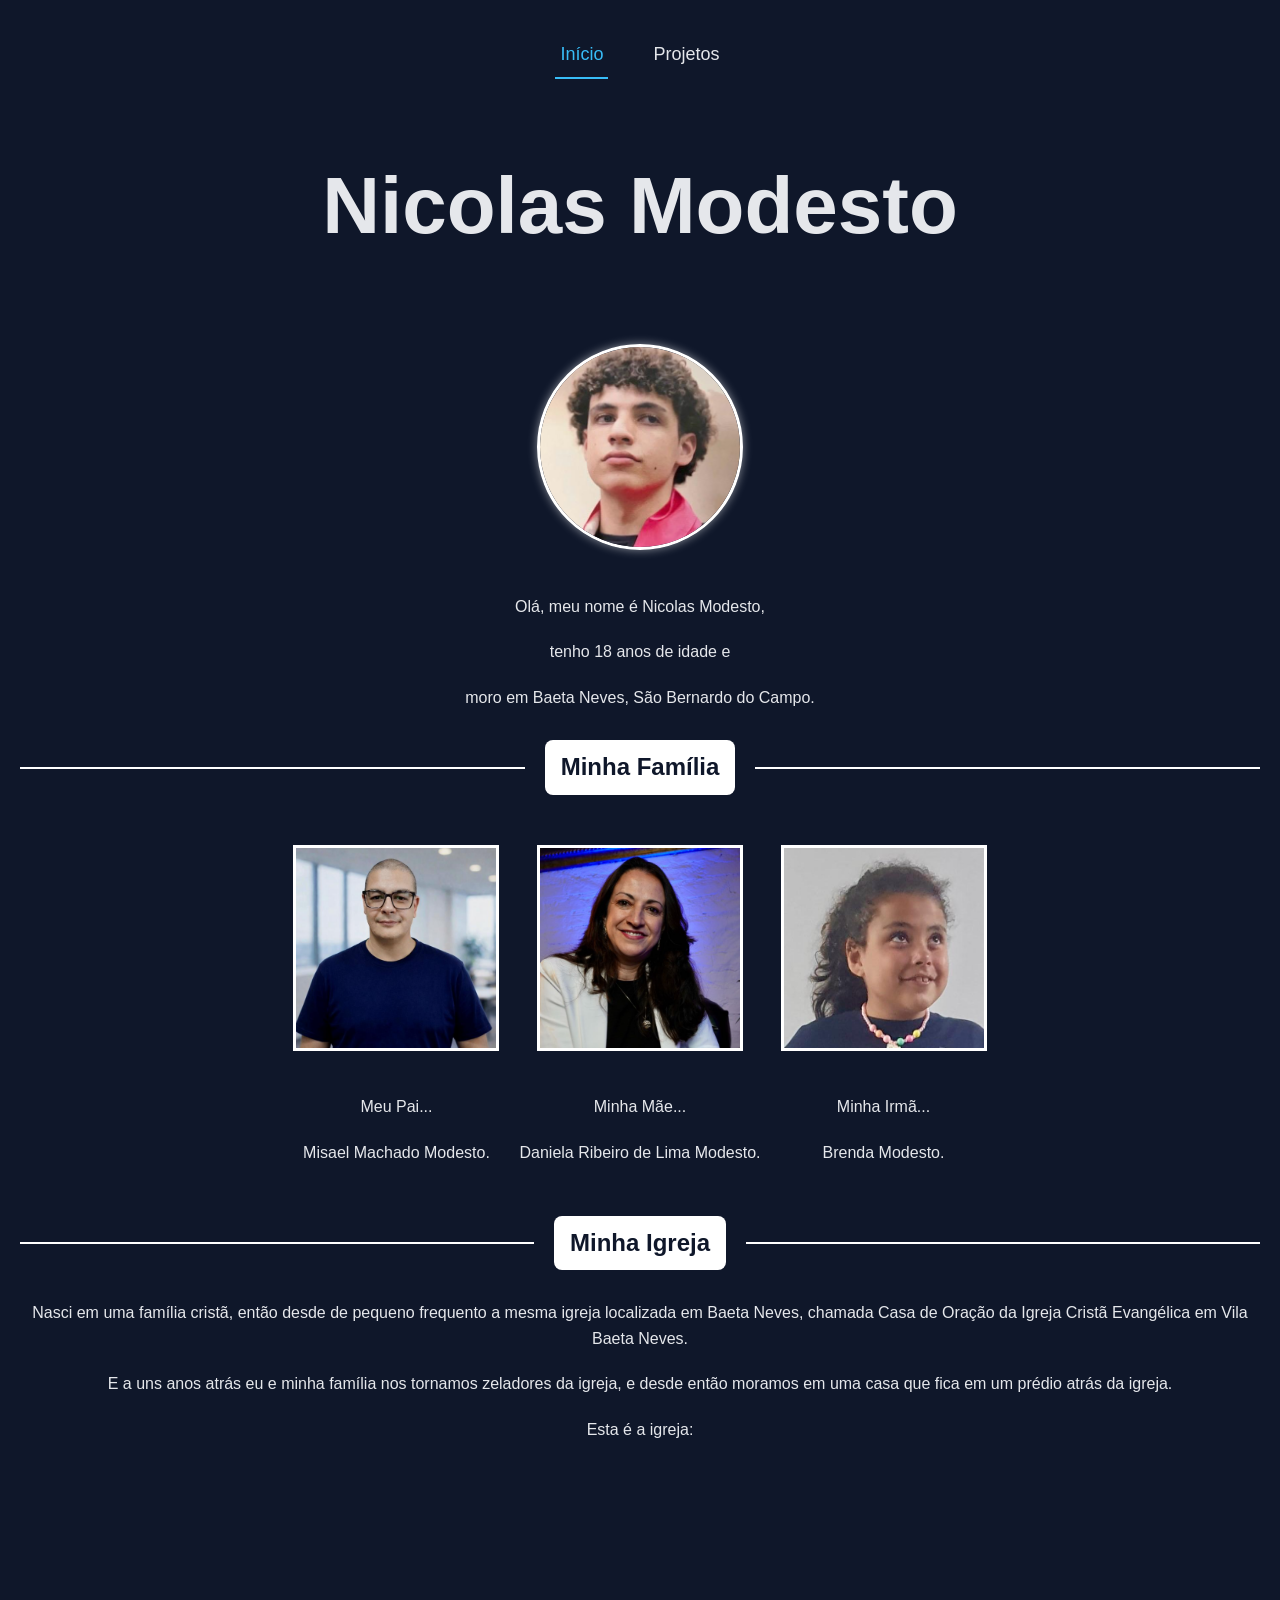
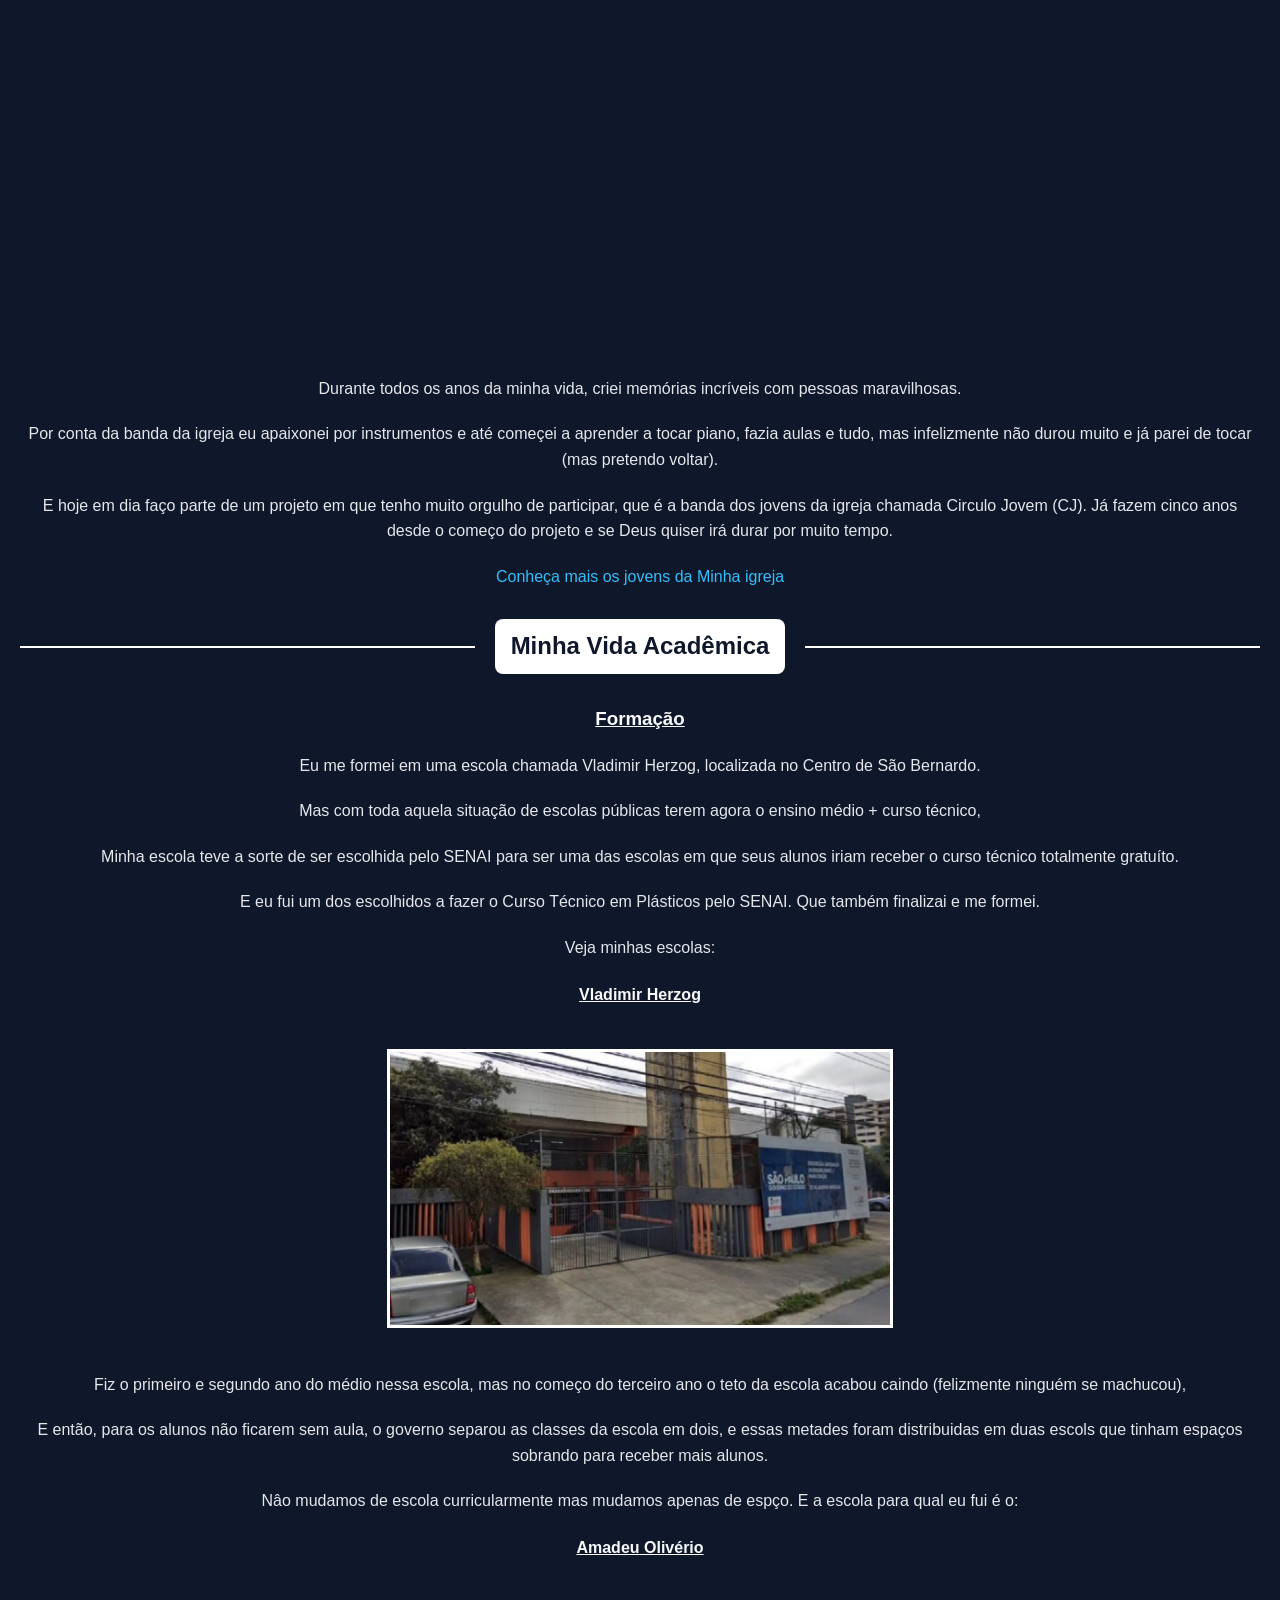
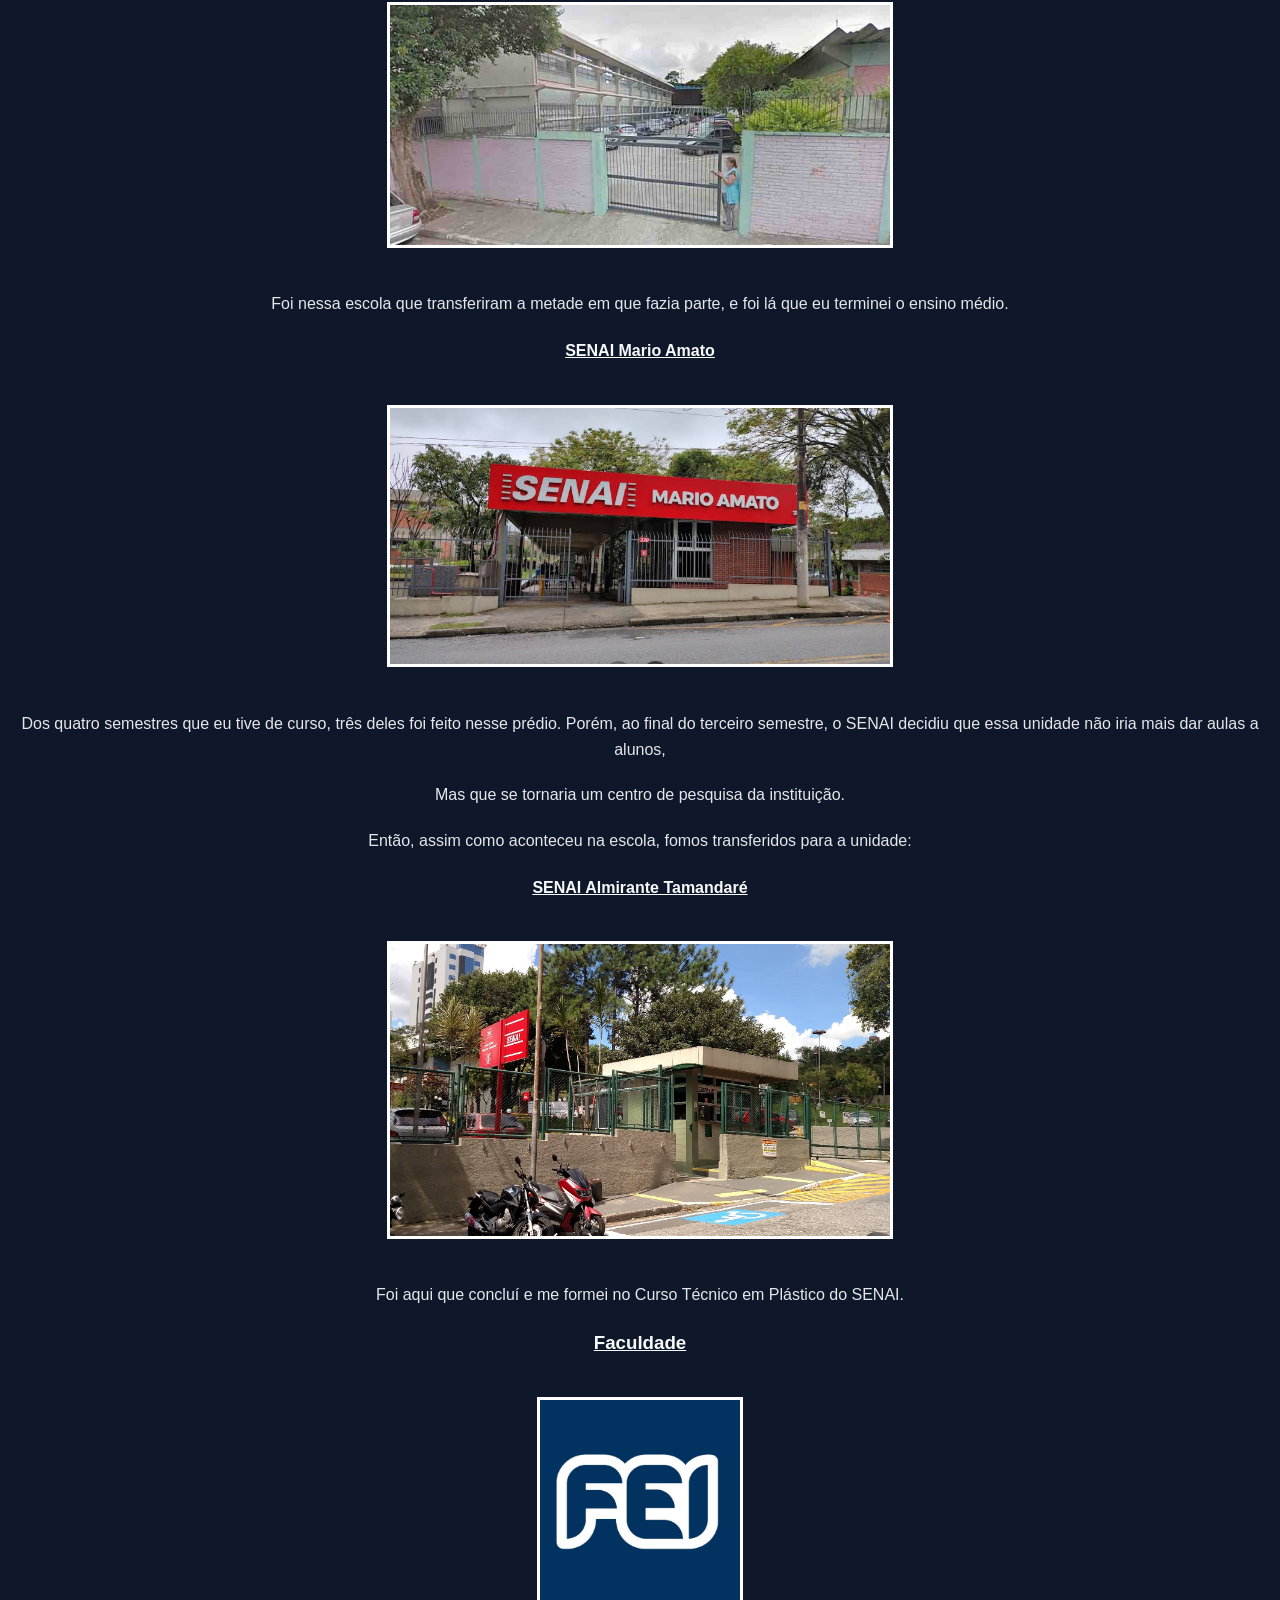
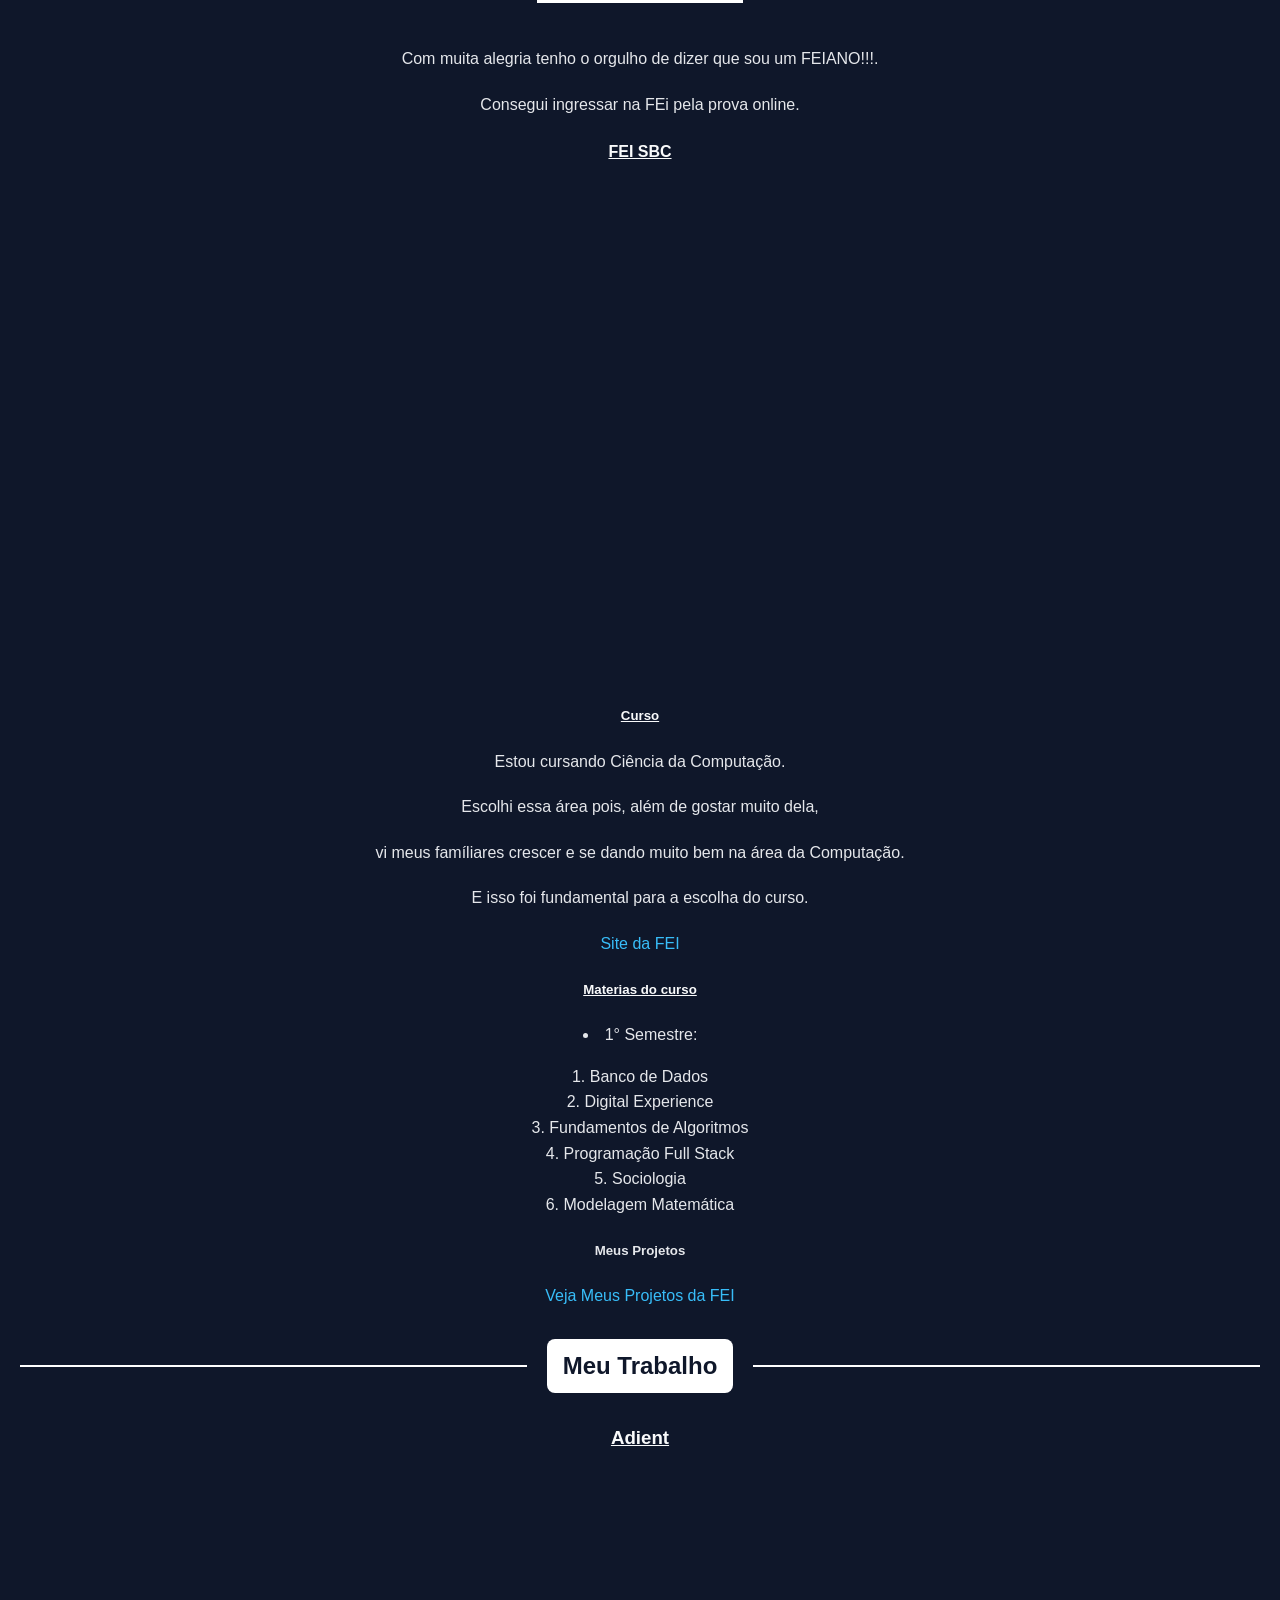
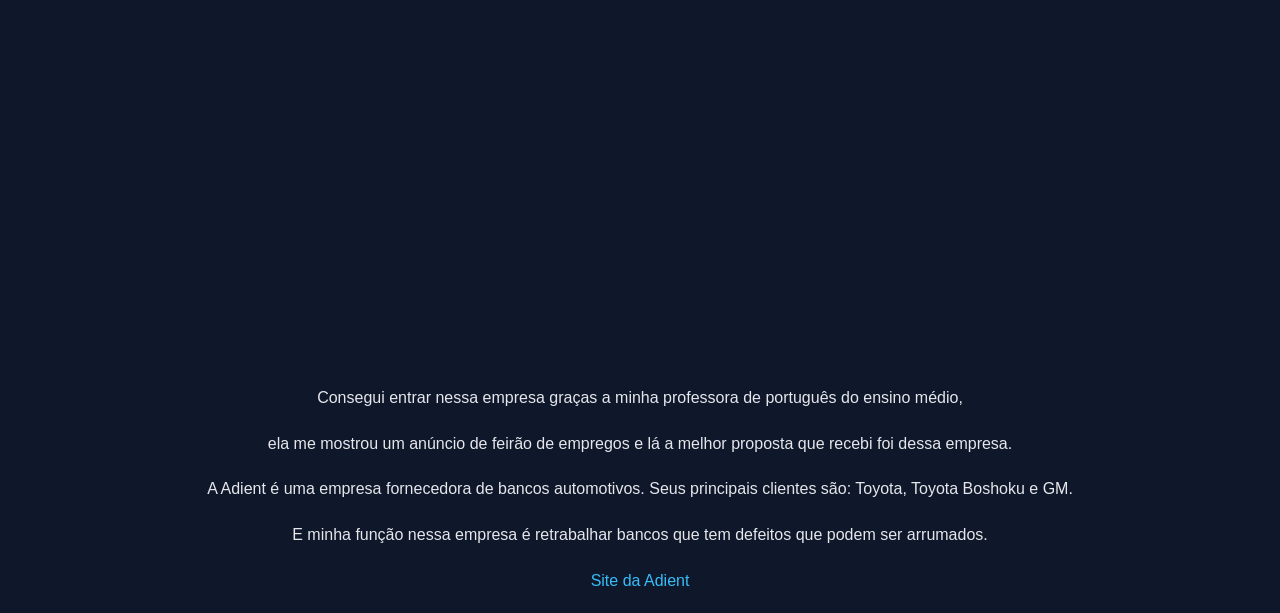
<file: index.html>
<!DOCTYPE html>
<html lang="en">
<head>
    <meta charset="UTF-8">
    <meta name="viewport" content="width=device-width, initial-scale=1.0">
    <title>Nicolas Modesto</title>
    <link rel="stylesheet" href="style.css">
</head>
<body>

    <nav class="menu">
    <a href="index.html" class="ativo">Início</a>
    <a href="projects.html">Projetos</a>
    </nav>

    <div class="tituloh1">
        <h1> Nicolas Modesto</h1>
    </div>
    

    <img src="foto-nicolas.jpeg" alt="Foto Nicolas" class="foto-nicolas">

    <p>Olá, meu nome é Nicolas Modesto, </p>
    <p>tenho 18 anos de idade e</p>
    <p>moro em Baeta Neves, São Bernardo do Campo.</p>
    
    <div class="titulosh2">
        <h2>Minha Família</h2>
    </div>
    
    <section class="familia">
    <div class="centralizacao">
    <img src="foto-pai.png" alt="Meu Pai" class="foto-quadrada">
    <p>Meu Pai...</p>
    <p>Misael Machado Modesto.</p>
    </div>

    <div class="centralizacao">
    <img src="foto-mae.png " alt="Minha Mãe" class="foto-quadrada">
    <p>Minha Mãe...</p>
    <p>Daniela Ribeiro de Lima Modesto.</p>
    </div>

    <div class="centralizacao">
    <img src="foto-brenda.jpeg" alt="Minha Irmã" class="foto-quadrada">
    <p>Minha Irmã...</p>
    <p>Brenda Modesto.</p>
    </div>
    </section>
    
    <div class="titulosh2">
        <h2>Minha Igreja</h2>
    </div>
    
    <p>Nasci em uma família cristã, então desde de pequeno frequento a mesma igreja localizada em  Baeta Neves, chamada Casa de Oração da Igreja Cristã Evangélica em Vila Baeta Neves. </p>
    <p>E a uns anos atrás eu e minha família nos tornamos zeladores da igreja, e desde então moramos em uma casa que fica em um prédio atrás da igreja.</p>
    <p>Esta é a igreja:</p>
    <iframe 
    src="https://www.google.com/maps/embed?pb=!4v1776808785486!6m8!1m7!1sH4CzmSw2M8zr4bCKnUEvbQ!2m2!1d-23.69993077843366!2d-46.53608321325046!3f47.03802488831275!4f1.092802873764569!5f0.7820865974627469" 
    width="600" 
    height="450" 
    style="border:0;" 
    allowfullscreen="" 
    loading="lazy" 
    referrerpolicy="no-referrer-when-downgrade">
    </iframe>

    <p>Durante todos os anos da minha vida, criei memórias incríveis com pessoas maravilhosas. </p>
    <p>Por conta da banda da igreja eu apaixonei por instrumentos e até começei a aprender a tocar piano, fazia aulas e tudo, mas infelizmente não durou muito e já parei de tocar (mas pretendo voltar).</p>
    <p>E hoje em dia faço parte de um projeto em que tenho muito orgulho de participar, que é a banda dos jovens da igreja chamada Circulo Jovem (CJ). Já fazem cinco anos desde o começo do projeto e se Deus quiser irá durar por muito tempo. </p>
    <a href="https://www.instagram.com/circulojovem?utm_source=ig_web_button_share_sheet&igsh=ZDNlZDc0MzIxNw==" class="link">Conheça mais os jovens da Minha igreja</a>
   
    <div class="titulosh2">
        <h2>Minha Vida Acadêmica</h2>
    </div>

    <div class="titulos">
        <h3>Formação</h3>
    </div>
    
    <p>Eu me formei em uma escola chamada Vladimir Herzog, localizada no Centro de São Bernardo.</p>
    <p>Mas com toda aquela situação de escolas públicas terem agora o ensino médio + curso técnico,</p>
    <p>Minha escola teve a sorte de ser escolhida pelo SENAI para ser uma das escolas em que seus alunos iriam receber o curso técnico totalmente gratuíto.</p>
    <p>E eu fui um dos escolhidos a fazer o Curso Técnico em Plásticos pelo SENAI. Que também finalizai e me formei.</p>
    <p>Veja minhas escolas:</p>

    <div class="titulos">
        <h4>Vladimir Herzog</h4>
    </div>
    
    <img src="foto-vladimir.png" alt="" class="foto-retangular">
    <p>Fiz o primeiro e segundo ano do médio nessa escola, mas no começo do terceiro ano o teto da escola acabou caindo (felizmente ninguém se machucou),</p>
    <p>E então, para os alunos não ficarem sem aula, o governo separou as classes da escola em dois, e essas metades foram distribuidas em duas escols que tinham espaços sobrando para receber mais alunos.</p>
    <p>Nâo mudamos de escola curricularmente mas mudamos apenas de espço. E a escola para qual eu fui é o:</p>

    <div class="titulos">
        <h4>Amadeu Olivério</h4>
    </div>
    
    <img src="foto-amadeu.png" alt="" class="foto-retangular">
    <p>Foi nessa escola que transferiram a metade em que fazia parte, e foi lá que eu terminei o ensino médio.</p>

    <div class="titulos">
        <h4>SENAI Mario Amato</h4>
    </div>
    
    <img src="senai-mario.png" alt="" class="foto-retangular">
    <p>Dos quatro semestres que eu tive de curso, três deles foi feito nesse prédio. Porém, ao final do terceiro semestre, o SENAI decidiu que essa unidade não iria mais dar aulas a alunos, </p>
    <p>Mas que se tornaria um centro de pesquisa da instituição.</p>
    <p>Então, assim como aconteceu na escola, fomos transferidos para a unidade: </p>

    <div class="titulos">
        <h4>SENAI Almirante Tamandaré</h4>
    </div>
    
    <img src="senai-almirante.png" alt="" class="foto-retangular">
    <p>Foi aqui que concluí e me formei no Curso Técnico em Plástico do SENAI.</p>

    <div class="titulos">
        <h3>Faculdade</h3>
    </div>
    
    <img src="logo-fei.png" alt="" class="foto-quadrada">
    <p>Com muita alegria tenho o orgulho de dizer que sou um FEIANO!!!.</p>
    <p>Consegui ingressar na FEi pela prova online.</p>

    <div class="titulos">
        <h4>FEI SBC</h4>
    </div>
    
    <iframe 
    src="https://www.google.com/maps/embed?pb=!4v1776810800815!6m8!1m7!1s5xV5NTF6pISlrIddz77wkg!2m2!1d-23.72405308165037!2d-46.57936582205154!3f195.286944473726!4f1.299145634353664!5f0.7820865974627469" 
    width="600" 
    height="450" 
    style="border:0;" 
    allowfullscreen="" 
    loading="lazy" 
    referrerpolicy="no-referrer-when-downgrade">
    </iframe>

    <div class="titulos">
        <h5>Curso</h5>
    </div>
    
    <p>Estou cursando Ciência da Computação.</p>
    <p>Escolhi essa área pois, além de gostar muito dela,</p>
    <p>vi meus famíliares crescer e se dando muito bem na área da Computação.</p>
    <p>E isso foi fundamental para a escolha do curso.</p>

    <a href="https://portal.fei.edu.br/" class="link">Site da FEI</a>

    <div class="titulos">
        <h5>Materias do curso</h5>
    </div>
    

    <ul>
        <li>1° Semestre:</li>
    </ul>

    <ol>
        <li>Banco de Dados</li>
        <li>Digital Experience</li>
        <li>Fundamentos de Algoritmos</li>
        <li>Programação Full Stack</li>
        <li>Sociologia</li>
        <li>Modelagem Matemática</li>
    </ol>

    <div>
        <h5>Meus Projetos</h5>
    </div>

    <a href="projects.html" class="link">Veja Meus Projetos da FEI </a>

    <div class="titulosh2">
        <h2>Meu Trabalho</h2>
    </div>
    
    <div class="titulos">
        <h3>Adient</h3>
    </div>
    
    <iframe 
    src="https://www.google.com/maps/embed?pb=!4v1776811038561!6m8!1m7!1sfxhuHqSFlX6qN2wc46jOJQ!2m2!1d-23.70030155979822!2d-46.57714784446462!3f49.28314045166705!4f3.734864216090486!5f0.5659846507953359" 
    width="600" 
    height="450" 
    style="border:0;" 
    allowfullscreen="" 
    loading="lazy" 
    referrerpolicy="no-referrer-when-downgrade">
    </iframe>
    <p>Consegui entrar nessa empresa graças a minha professora de português do ensino médio,</p>
    <p>ela me mostrou um anúncio de feirão de empregos e lá a melhor proposta que recebi foi dessa empresa.</p>
    <p>A Adient é uma empresa fornecedora de bancos automotivos. Seus principais clientes são: Toyota, Toyota Boshoku e GM.</p>
    <p>E minha função nessa empresa é retrabalhar bancos que tem defeitos que podem ser arrumados.</p>

    <a href="https://www.adient.com/" class="link">Site da Adient</a>
</body>
</html>
</file>
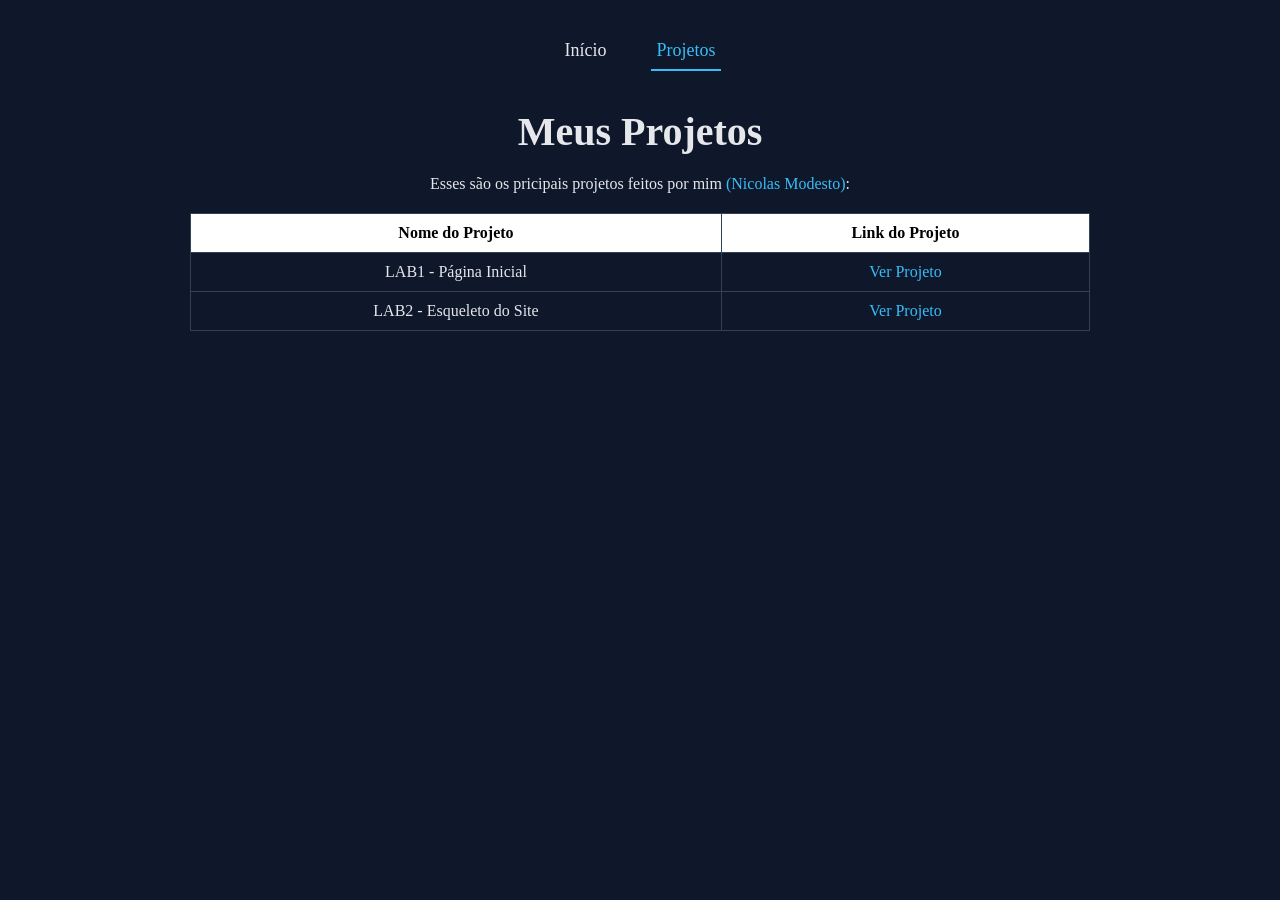
<file: projects.html>
<!DOCTYPE html>
<html lang="en">
<head>
    <meta charset="UTF-8">
    <meta name="viewport" content="width=device-width, initial-scale=1.0">
    <title>Meus Projetos</title>
    <link rel="stylesheet" href="projects.css">
</head>
<body>

    <nav class="menu">
    <a href="index.html" >Início</a>
    <a href="projects.html" class="ativo">Projetos</a>
    </nav>

    <h1 class="tituloh1">Meus Projetos</h1>

    <p>Esses são os pricipais projetos feitos por mim <a href="index.html" class="link">(Nicolas Modesto)</a>:</p>

    <table>
        <tr>
            <th>Nome do Projeto</th>
            <th>Link do Projeto</th>
        </tr>

        <tr>
            <td>LAB1 - Página Inicial</td>
            <td>
                <a href="https://github.com/NicolasModesto/Meu-site" class="link">Ver Projeto</a>
            </td>
        </tr>

        <td>LAB2 - Esqueleto do Site</td>
        <td>
            <a href="https://github.com/NicolasModesto/index.html" class="link">Ver Projeto</a>
        </td>
    </table>
</body>
</html>
</file>
<file: style.css>
body {
    background-color:  #0f172a;
    color: #e5e7eb;
    font-family: Arial, sans-serif;
    margin: 0;
    padding: 20px;
    text-align: center;
    font-size: 16px;
    line-height: 1.6;
}

.menu {
  display: flex;
  justify-content: center;
  gap: 40px;
  padding: 15px 0;
  background-color: #0f172a;
  position: sticky;
  top: 0;
  z-index: 1000;
}

.menu a {
  position: relative;
  color: #e5e7eb;
  text-decoration: none;
  font-size: 18px;
  font-weight: 500;
  padding: 5px;
  transition: color 0.3s ease;
}

.menu a::after {
  content: "";
  position: absolute;
  left: 0;
  bottom: -5px;
  width: 0%;
  height: 2px;
  background: #38bdf8;
  transition: width 0.3s ease;
}

.menu a:hover {
  color: #38bdf8;
}

.menu a:hover::after {
  width: 100%;
}

.menu a.ativo {
  color: #38bdf8;
}

.menu a.ativo::after {
  width: 100%;
}
p {
  margin-bottom: 20px;
}

img {
  margin: 20px 0;
}

iframe {
  margin: 20px 0;
  border-radius: 10px;
  max-width: 100%;
}

.tituloh1{
  text-align: center;
  font-size: 2.5em;
  margin-bottom: 20px;
}

.foto-nicolas {
  width: 200px;
  height: 200px;
  border-radius: 50%;
  object-fit: cover;
  border: 3px solid white;
  box-shadow: 0 0 10px rgba(255,255,255,0.5);
}

.familia {
  display: flex;
  gap: 20px;
  justify-content: center;
  flex-wrap: wrap;
}

.centralizacao {
    text-align: center;
}

.foto-quadrada{
  width: 200px;
  height: 200px;
  object-fit: cover;
  border: 3px solid white;
}

.foto-retangular{
  width: 100%;
  max-width: 500px;
  height: auto;
  object-fit: cover;
  border: 3px solid white;
}

.titulosh2 {
  display: flex;
  align-items: center;
  gap: 20px;
  margin: 30px 0;
}

.titulosh2::before,
.titulosh2::after {
  content: "";
  flex: 1;
  height: 2px;
  background: white;
}

.titulosh2 h2 {
  background-color: white;
  color: #0f172a;
  padding: 8px 16px;
  border-radius: 8px;
  margin: 0;
}


.titulosh2:hover {
  transform: scale(1.05);
  transition: 0.2s;
}

.titulos{
    text-align: center;
    color: #f9fafb;
    text-decoration: underline;
}

ol {
  list-style-position: inside;
  padding-left: 0;
}

ul {
  list-style-position: inside;
  padding-left: 0;
}

.link {
  color: #38bdf8;
  text-decoration: none;
}

.link:hover {
  text-decoration: underline;
}
</file>
<file: projects.css>
body {
    background-color:  #0f172a;
    color: #e5e7eb;
    max-width: 900px;
    margin: auto;
    padding: 20px;
    text-align: center;
}

.menu {
  display: flex;
  justify-content: center;
  gap: 40px;
  padding: 15px 0;
  background-color: #0f172a;
  position: sticky;
  top: 0;
  z-index: 1000;
}

.menu a {
  position: relative;
  color: #e5e7eb;
  text-decoration: none;
  font-size: 18px;
  font-weight: 500;
  padding: 5px;
  transition: color 0.3s ease;
}

.menu a::after {
  content: "";
  position: absolute;
  left: 0;
  bottom: -5px;
  width: 0%;
  height: 2px;
  background: #38bdf8;
  transition: width 0.3s ease;
}

.menu a:hover {
  color: #38bdf8;
}

.menu a:hover::after {
  width: 100%;
}

.menu a.ativo {
  color: #38bdf8;
}

.menu a.ativo::after {
  width: 100%;
}

.tituloh1{
  text-align: center;
  font-size: 2.5em;
  margin-bottom: 20px;
}
table {
  width: 100%;
  border-collapse: collapse;
  margin-top: 20px;
}

th, td {
  border: 1px solid #334155;
  padding: 10px;
  text-align: center;
}

th {
  background-color: white;
  color: black;
}

td {
  background-color: #0f172a;
  color: #e5e7eb;
}

.link {
  color: #38bdf8;
  text-decoration: none;
}

.link:hover {
    text-decoration: underline;
}
</file>
